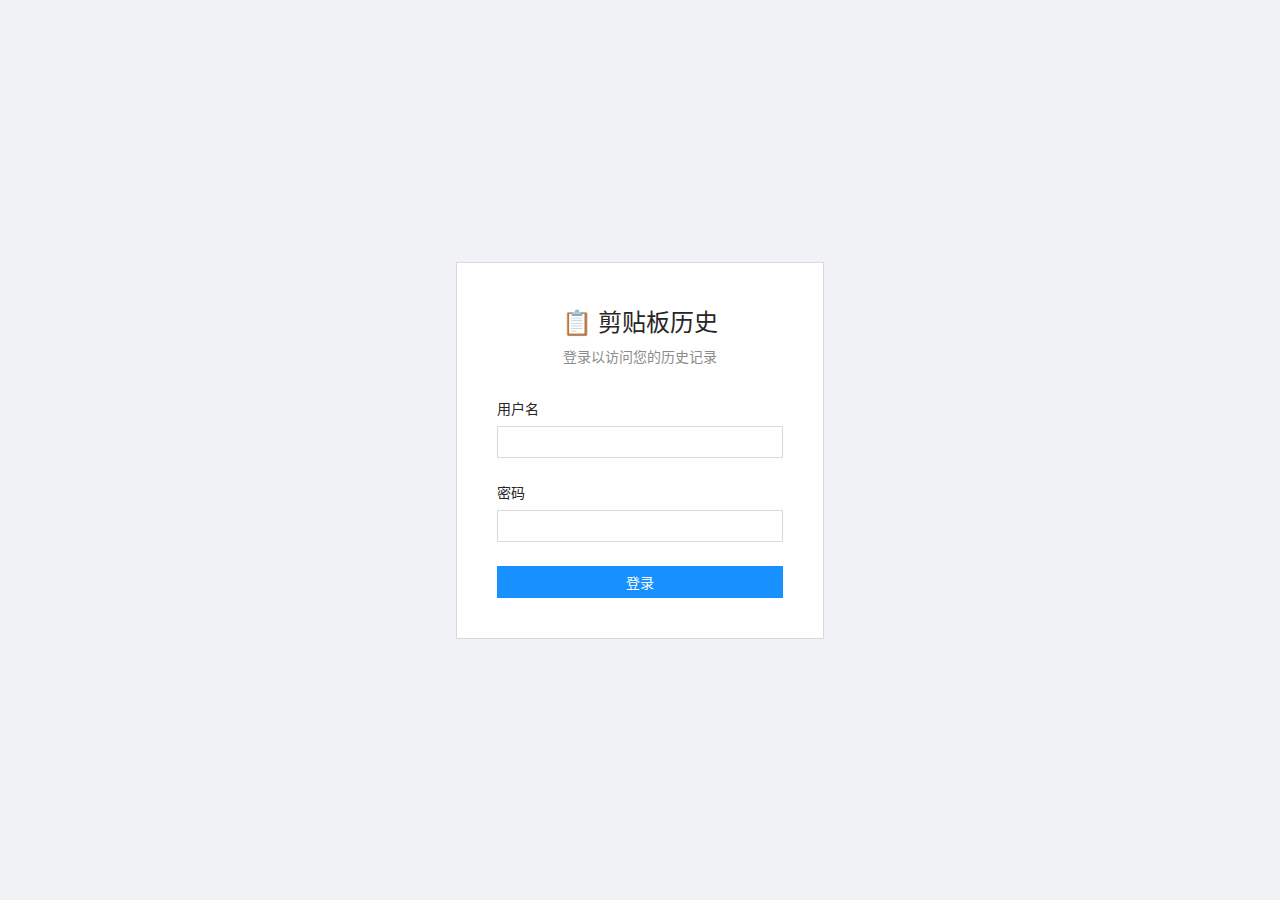
<file: static/login.html>
<!DOCTYPE html>
<html lang="zh-CN">

<head>
    <meta charset="UTF-8">
    <meta name="viewport" content="width=device-width, initial-scale=1.0">
    <title>登录 - 剪贴板历史</title>
    <style>
        * {
            margin: 0;
            padding: 0;
            box-sizing: border-box;
        }

        body {
            font-family: -apple-system, BlinkMacSystemFont, "Segoe UI", Roboto, Arial, "Microsoft YaHei", sans-serif;
            font-size: 14px;
            background: #f0f2f5;
            min-height: 100vh;
            display: flex;
            align-items: center;
            justify-content: center;
        }

        .login-box {
            background: #fff;
            border: 1px solid #d9d9d9;
            padding: 40px;
            width: 368px;
        }

        .login-box h1 {
            font-size: 24px;
            font-weight: 500;
            margin-bottom: 8px;
            text-align: center;
            color: #262626;
        }

        .subtitle {
            text-align: center;
            color: #8c8c8c;
            font-size: 14px;
            margin-bottom: 32px;
        }

        .form-group {
            margin-bottom: 24px;
        }

        .form-group label {
            display: block;
            margin-bottom: 8px;
            color: #262626;
            font-size: 14px;
        }

        .form-group input {
            width: 100%;
            padding: 4px 11px;
            border: 1px solid #d9d9d9;
            font-size: 14px;
            color: #262626;
            background: #fff;
            height: 32px;
        }

        .form-group input:focus {
            outline: none;
            border-color: #40a9ff;
        }

        .form-group input:hover {
            border-color: #40a9ff;
        }

        .login-btn {
            width: 100%;
            padding: 4px 15px;
            background: #1890ff;
            border: 1px solid #1890ff;
            color: #fff;
            font-size: 14px;
            cursor: pointer;
            height: 32px;
        }

        .login-btn:hover {
            background: #40a9ff;
            border-color: #40a9ff;
        }

        .login-btn:disabled {
            background: #f5f5f5;
            border-color: #d9d9d9;
            color: rgba(0, 0, 0, 0.25);
            cursor: not-allowed;
        }

        .error-msg {
            background: #fff2f0;
            border: 1px solid #ffccc7;
            color: #ff4d4f;
            padding: 8px 15px;
            margin-bottom: 24px;
            font-size: 14px;
            display: none;
        }

        .error-msg.show {
            display: block;
        }
    </style>
</head>

<body>
    <div class="login-box">
        <h1>📋 剪贴板历史</h1>
        <p class="subtitle">登录以访问您的历史记录</p>

        <div class="error-msg" id="errorMsg"></div>

        <form id="loginForm">
            <div class="form-group">
                <label for="username">用户名</label>
                <input type="text" id="username" name="username" required>
            </div>

            <div class="form-group">
                <label for="password">密码</label>
                <input type="password" id="password" name="password" required>
            </div>

            <button type="submit" class="login-btn" id="loginBtn">登录</button>
        </form>
    </div>

    <script>
        const form = document.getElementById('loginForm');
        const errorMsg = document.getElementById('errorMsg');
        const loginBtn = document.getElementById('loginBtn');

        form.addEventListener('submit', async (e) => {
            e.preventDefault();

            const username = document.getElementById('username').value;
            const password = document.getElementById('password').value;

            loginBtn.disabled = true;
            loginBtn.textContent = '登录中...';
            errorMsg.classList.remove('show');

            try {
                const response = await fetch('/api/login', {
                    method: 'POST',
                    headers: { 'Content-Type': 'application/json' },
                    body: JSON.stringify({ username, password })
                });

                if (response.ok) {
                    window.location.href = '/index.html';
                } else {
                    const data = await response.json();
                    errorMsg.textContent = data.detail || '用户名或密码错误';
                    errorMsg.classList.add('show');
                }
            } catch (error) {
                errorMsg.textContent = '网络错误';
                errorMsg.classList.add('show');
            } finally {
                loginBtn.disabled = false;
                loginBtn.textContent = '登录';
            }
        });
    </script>
</body>

</html>
</file>
